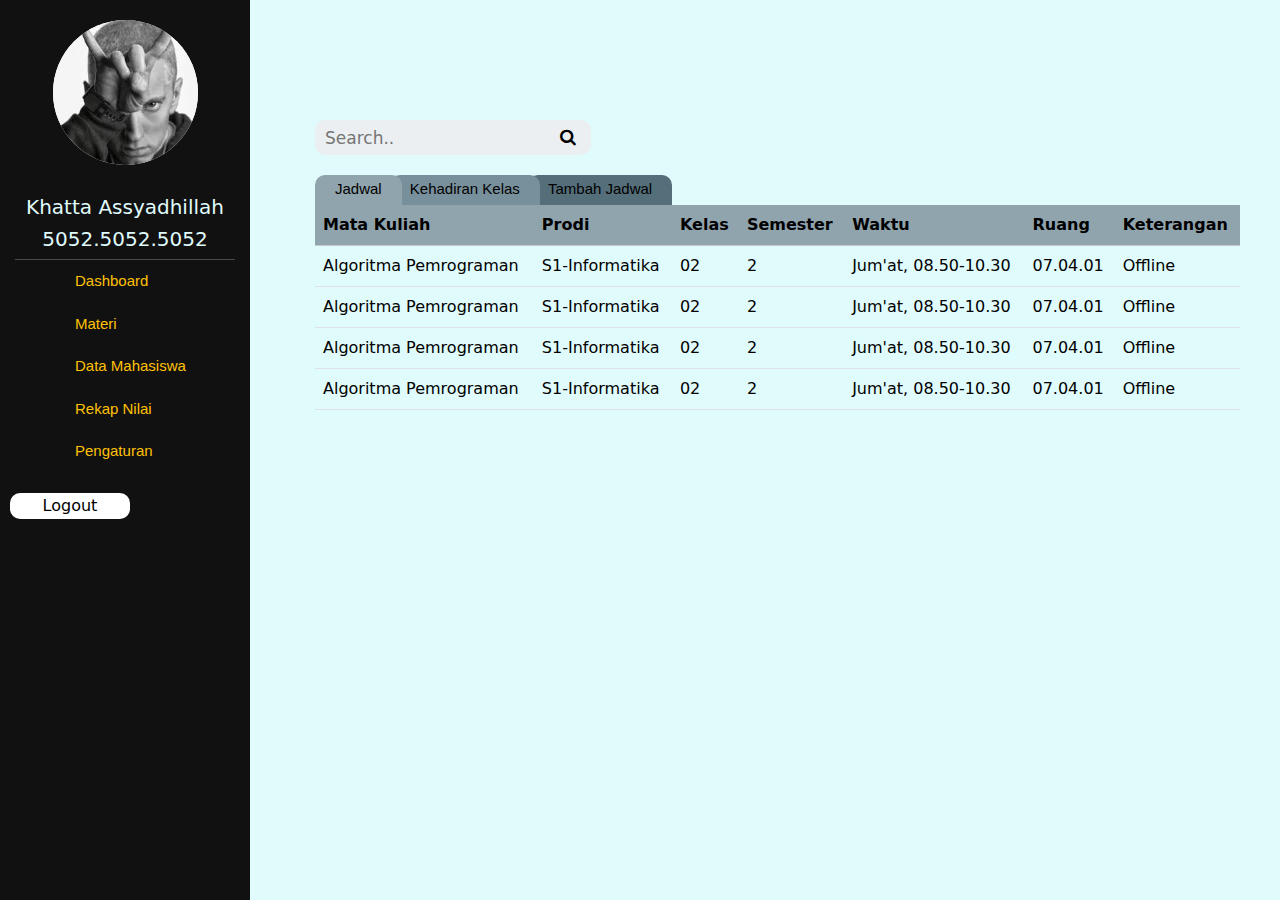
<file: dashboard/index.html>
<!DOCTYPE html>
<html lang="en">
  <head>
    <meta charset="UTF-8" />
    <meta name="viewport" content="width=device-width, initial-scale=1.0" />
    <title>dashboard</title>
    <link rel="stylesheet" href="style.css" />
    <link
      href="https://cdn.jsdelivr.net/npm/bootstrap@5.3.3/dist/css/bootstrap.min.css"
      rel="stylesheet"
      integrity="sha384-QWTKZyjpPEjISv5WaRU9OFeRpok6YctnYmDr5pNlyT2bRjXh0JMhjY6hW+ALEwIH"
      crossorigin="anonymous"
    />
    <link
      rel="stylesheet"
      href="https://cdnjs.cloudflare.com/ajax/libs/font-awesome/4.7.0/css/font-awesome.min.css"
    />
  </head>
  <body>
    <!-- Side navigation -->
    <div class="sidenav">
      <div class="logo">
        <img src="eminem.jpeg" alt="" class="avatar" />
      </div>

      <h5>Khatta Assyadhillah</h5>
      <h5>5052.5052.5052</h5>

      <hr style="width: 220px; color: aliceblue; margin: auto" />
      <div class="section">
        <a href="..\dashboard\index.html">Dashboard</a>
        <a href="#">Materi</a>
        <a href="#">Data Mahasiswa</a>
        <a href="..\rekap\index.html">Rekap Nilai</a>
        <a href="#">Pengaturan</a>
      </div>

      <a href="..\login\index.html"><button>Logout</button></a>
    </div>

    <!-- Page content -->
    <div class="main">
      <form class="searchbar" action="action_page.php">
        <input type="text" placeholder="Search.." name="search" />
        <button type="submit"><i class="fa fa-search"></i></button>
      </form>
      <div class="option">
        <a href="" class="jadwal">Jadwal</a>
        <a href="" class="kehadiran">Kehadiran Kelas</a>
        <a href="..\tambah data\index.html" class="tambah">Tambah Jadwal</a>
      </div>

      <div class="jadwal">
        <div>
          <table class="table">
            <thead>
              <tr class="table-light">
                <th>Mata Kuliah</th>
                <th>Prodi</th>
                <th>Kelas</th>
                <th>Semester</th>
                <th>Waktu</th>
                <th>Ruang</th>
                <th>Keterangan</th>
              </tr>
            </thead>
            <tbody>
              <tr>
                <td>Algoritma Pemrograman</td>
                <td>S1-Informatika</td>
                <td>02</td>
                <td>2</td>
                <td>Jum'at, 08.50-10.30</td>
                <td>07.04.01</td>
                <td>Offline</td>
              </tr>
              <tr>
                <td>Algoritma Pemrograman</td>
                <td>S1-Informatika</td>
                <td>02</td>
                <td>2</td>
                <td>Jum'at, 08.50-10.30</td>
                <td>07.04.01</td>
                <td>Offline</td>
              </tr>
              <tr>
                <td>Algoritma Pemrograman</td>
                <td>S1-Informatika</td>
                <td>02</td>
                <td>2</td>
                <td>Jum'at, 08.50-10.30</td>
                <td>07.04.01</td>
                <td>Offline</td>
              </tr>
              <tr>
                <td>Algoritma Pemrograman</td>
                <td>S1-Informatika</td>
                <td>02</td>
                <td>2</td>
                <td>Jum'at, 08.50-10.30</td>
                <td>07.04.01</td>
                <td>Offline</td>
              </tr>
            </tbody>
          </table>
        </div>
      </div>
    </div>
  </body>
</html>
</file>
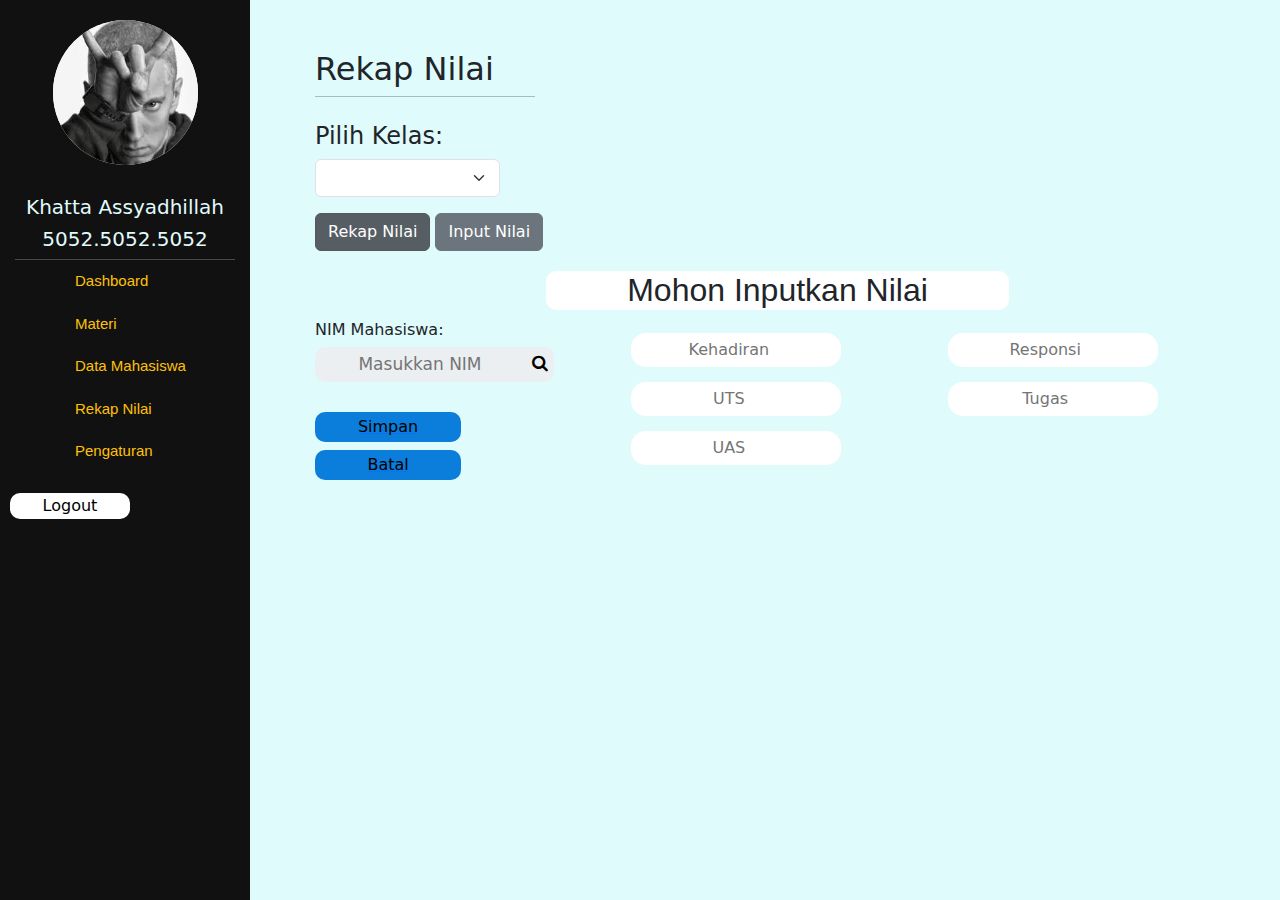
<file: input nilai/index.html>
<!DOCTYPE html>
<html lang="en">
  <head>
    <meta charset="UTF-8" />
    <meta name="viewport" content="width=device-width, initial-scale=1.0" />
    <title>Rekap Nilai</title>
    <link rel="stylesheet" href="style.css" />
    <link
      href="https://cdn.jsdelivr.net/npm/bootstrap@5.3.3/dist/css/bootstrap.min.css"
      rel="stylesheet"
      integrity="sha384-QWTKZyjpPEjISv5WaRU9OFeRpok6YctnYmDr5pNlyT2bRjXh0JMhjY6hW+ALEwIH"
      crossorigin="anonymous"
    />
    <link
      rel="stylesheet"
      href="https://cdnjs.cloudflare.com/ajax/libs/font-awesome/4.7.0/css/font-awesome.min.css"
    />
  </head>
  <body>
    <!-- Side navigation -->
    <div class="sidenav">
      <div class="logo">
        <img src="eminem.jpeg" alt="" class="avatar" />
      </div>

      <h5>Khatta Assyadhillah</h5>
      <h5>5052.5052.5052</h5>

      <hr style="width: 220px; color: aliceblue; margin: auto" />
      <div class="section">
        <a href="..\dashboard\index.html">Dashboard</a>
        <a href="#">Materi</a>
        <a href="#">Data Mahasiswa</a>
        <a href="..\rekap\index.html">Rekap Nilai</a>
        <a href="#">Pengaturan</a>
      </div>

      <a href="..\login\index.html"><button>Logout</button></a>
    </div>

    <!-- Page content -->
    <div class="main">
      <h2>Rekap Nilai</h2>
      <hr
        style="width: 220px; height: 10px; color: rgb(0, 0, 0); margin-top: 0"
      />

      <div>
        <label for=""><h4>Pilih Kelas:</h4></label>
        <select
          class="form-select form-select-md mb-3"
          aria-label="Large select example"
          style="width: 20%"
        >
          <option selected></option>
          <option value="1">D3TI-01</option>
          <option value="1">D3TI-02</option>
          <option value="1">D3TI-03</option>
        </select>

        <a href="..\rekap\index.html" style="text-decoration: none">
          <button
            type="button"
            class="btn btn-secondary active"
            style="width: auto"
          >
            Rekap Nilai
          </button>
        </a>
        <a href="..\input nilai\index.html" style="text-decoration: none">
          <button type="button" class="btn btn-secondary" style="width: auto">
            Input Nilai
          </button>
        </a>
        <div class="title">
          <h2>Mohon Inputkan Nilai</h2>
        </div>
        <div class="row">
          <div class="col-4">
            NIM Mahasiswa:
            <form class="searchbar" action="action_page.php">
              <input type="text" placeholder="Masukkan NIM" name="search" />
              <button type="submit"><i class="fa fa-search"></i></button>
            </form>
            <div class="save">
              <div>
                <a href=""><h6>Simpan</h6></a>
              </div>
              <div>
                <a href=""><h6>Batal</h6></a>
              </div>
            </div>
          </div>
          <div class="col-8">
            <div class="row">
              <div class="col-6">
                <input type="number" placeholder="Kehadiran" style="margin-top: 15px;" />
                <input type="number" placeholder="UTS" style="margin-top: 15px;"/>
                <input type="number" placeholder="UAS" style="margin-top: 15px;"/>
              </div>
              <div class="col-6">
                <input type="number" placeholder="Responsi" style="margin-top: 15px;" />
                <input type="number" placeholder="Tugas" style="margin-top: 15px;"/>
              </div>
            </div>
          </div>
        </div>
      </div>
    </div>
  </body>
</html>
</file>
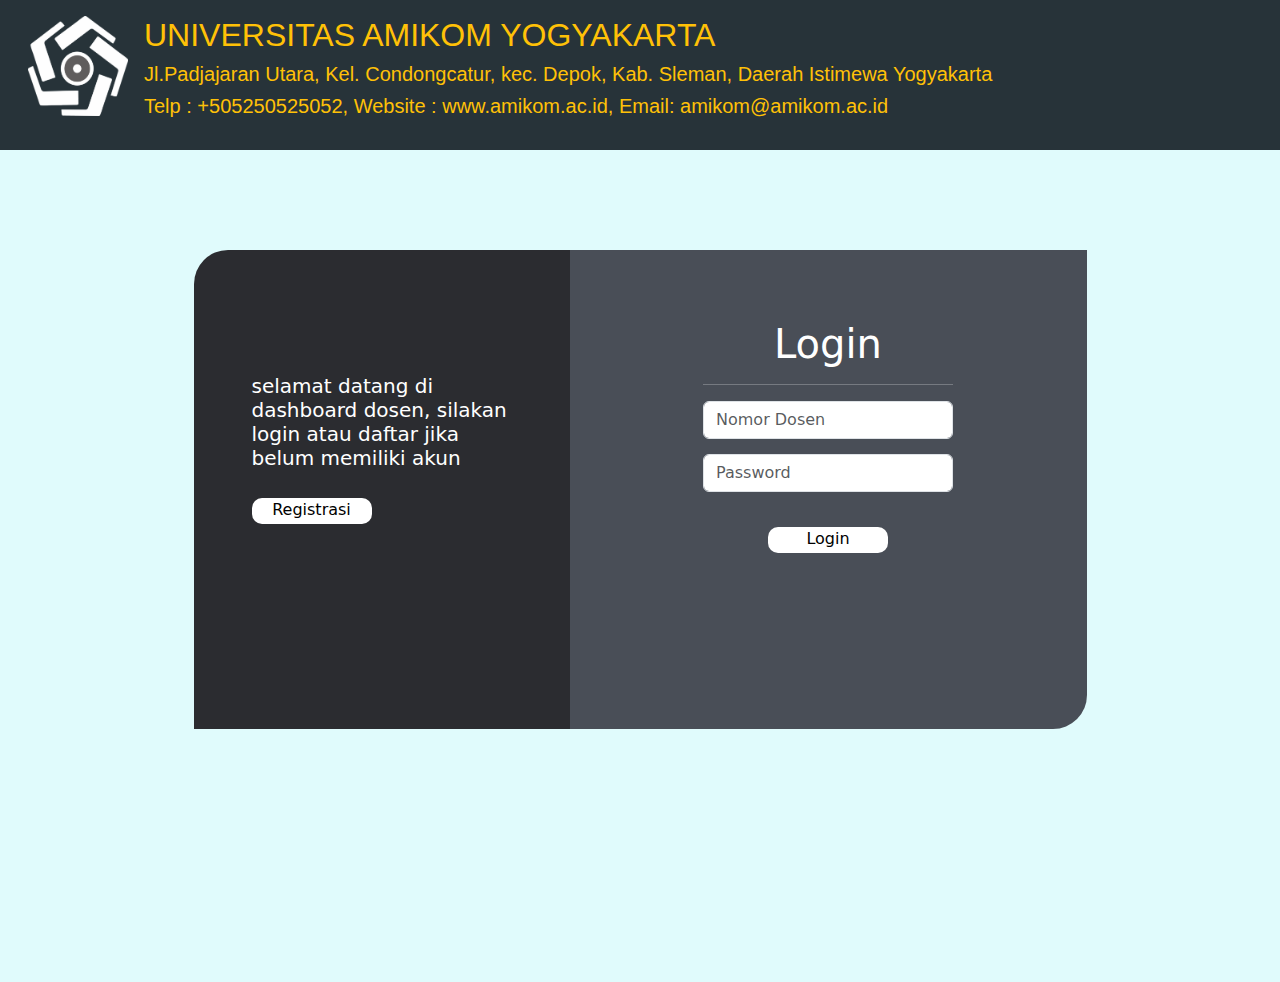
<file: login/index.html>
<!DOCTYPE html>
<html lang="en">
  <head>
    <meta charset="UTF-8" />
    <meta name="viewport" content="width=device-width, initial-scale=1.0" />
    <title>Slidepage</title>
    <link
      href="https://cdn.jsdelivr.net/npm/bootstrap@5.3.3/dist/css/bootstrap.min.css"
      rel="stylesheet"
      integrity="sha384-QWTKZyjpPEjISv5WaRU9OFeRpok6YctnYmDr5pNlyT2bRjXh0JMhjY6hW+ALEwIH"
      crossorigin="anonymous"
    />
    <link rel="stylesheet" href="style.css" />
  </head>
  <body>
    <div class="header">
      <div class="container-fluid d-flex">
        <div class="p-3">
          <img src="AmkPutih.png" height="100" width="100" />
        </div>
        <div class="headertext">
          <div class="title mt-3 text-align">
            <h2>UNIVERSITAS AMIKOM YOGYAKARTA</h2>
            <h5>
              Jl.Padjajaran Utara, Kel. Condongcatur, kec. Depok, Kab. Sleman,
              Daerah Istimewa Yogyakarta
            </h5>
            <h5>
              Telp : +505250525052, Website : www.amikom.ac.id, Email:
              amikom@amikom.ac.id
            </h5>
            <br />
          </div>
        </div>
      </div>
    </div>
    <div class="form">
      <div class="kiri">
        <div class="kirimain">
          <h5>
            selamat datang di dashboard dosen, silakan login atau daftar jika
            belum memiliki akun
          </h5>
          <a href="..\register\index.html">Registrasi</a>
        </div>
      </div>
      <div class="kanan">
        <div class="kananmain">
          <h1>Login</h1>
          <hr />
          <input
            type="Nomor Dosen"
            class="form-control"
            id="Nomor Dosen"
            placeholder="Nomor Dosen"
            name="Nomor Dosen"
          />
          <input
            type="password"
            class="form-control"
            id="pwd"
            placeholder="Password"
            name="pswd"
          />
          <a href="..\dashboard\index.html">Login</a>
        </div>
      </div>
    </div>
  </body>
</html>
</file>
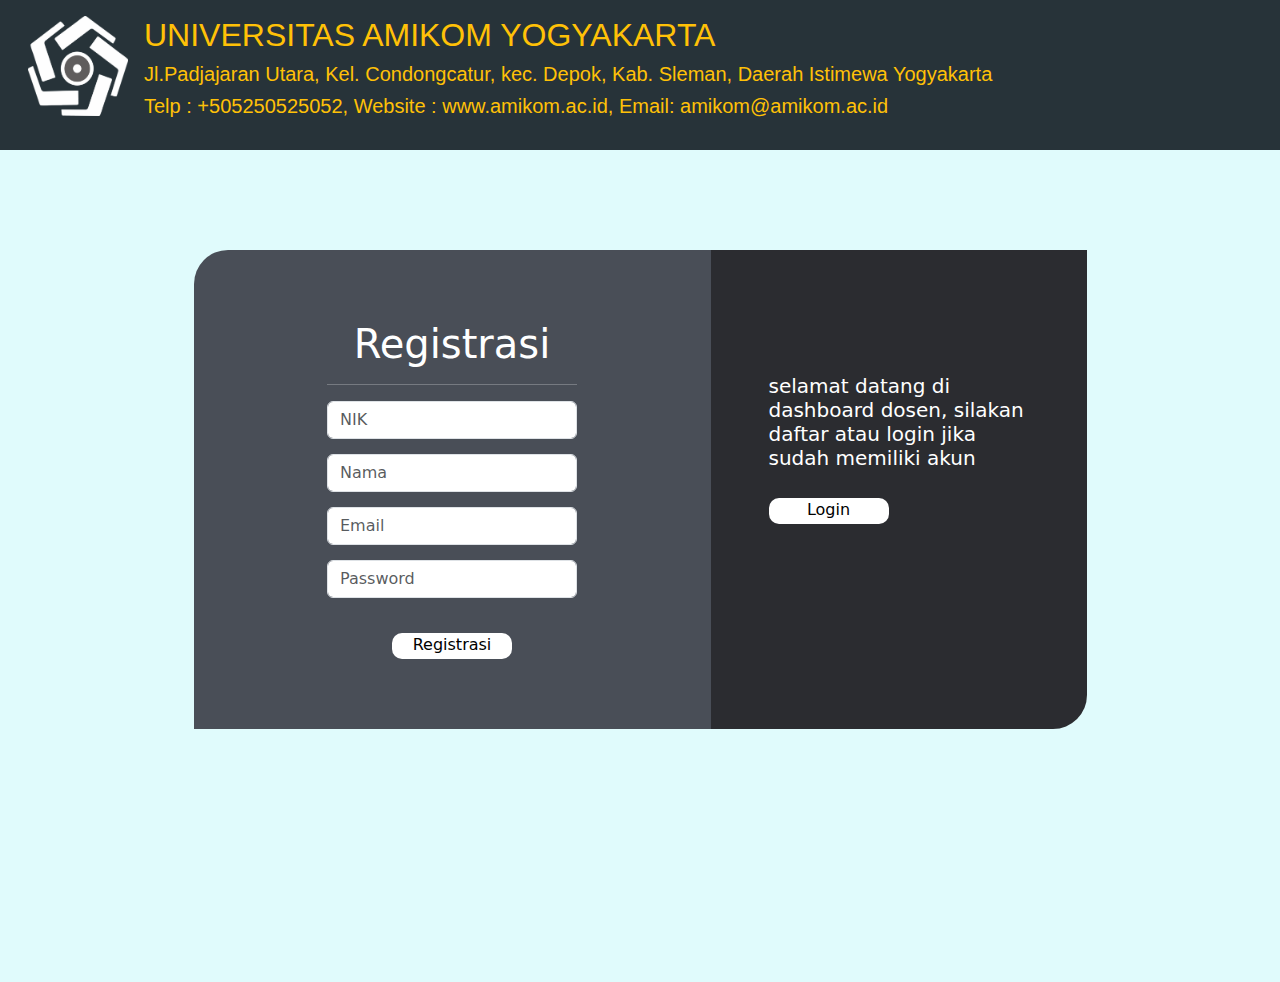
<file: register/index.html>
<!DOCTYPE html>
<html lang="en">
  <head>
    <meta charset="UTF-8" />
    <meta name="viewport" content="width=device-width, initial-scale=1.0" />
    <title>Slidepage</title>
    <link
      href="https://cdn.jsdelivr.net/npm/bootstrap@5.3.3/dist/css/bootstrap.min.css"
      rel="stylesheet"
      integrity="sha384-QWTKZyjpPEjISv5WaRU9OFeRpok6YctnYmDr5pNlyT2bRjXh0JMhjY6hW+ALEwIH"
      crossorigin="anonymous"
    />
    <link rel="stylesheet" href="style.css" />
  </head>
  <body>
    <div class="header">
      <div class="container-fluid d-flex">
        <div class="p-3">
          <img src="AmkPutih.png" height="100" width="100" />
        </div>
        <div class="headertext">
          <div class="title mt-3 text-align">
            <h2>UNIVERSITAS AMIKOM YOGYAKARTA</h2>
            <h5>
              Jl.Padjajaran Utara, Kel. Condongcatur, kec. Depok, Kab. Sleman,
              Daerah Istimewa Yogyakarta
            </h5>
            <h5>
              Telp : +505250525052, Website : www.amikom.ac.id, Email:
              amikom@amikom.ac.id
            </h5>
            <br />
          </div>
        </div>
      </div>
    </div>
    <div class="form">
      <div class="kiri">
        <div class="kirimain">
          <h1>Registrasi</h1>
          <hr />
          <input
            type="NIK"
            class="form-control"
            id="NIK"
            placeholder="NIK"
            name="NIK"
          />
          <input
            type="Nama"
            class="form-control"
            id="Nama"
            placeholder="Nama"
            name="Nama"
          />
          <input
            type="email"
            class="form-control"
            id="Email"
            placeholder="Email"
            name="Email"
          />
          <input
            type="password"
            class="form-control"
            id="pwd"
            placeholder="Password"
            name="pswd"
          />
          <a href="..\login\index.html">Registrasi</a>
        </div>
      </div>
      <div class="kanan">
        <div class="kananmain">
          <h5>
            selamat datang di dashboard dosen, silakan daftar atau login jika
            sudah memiliki akun
          </h5>
          <a href="..\login\index.html">Login</a>
        </div>
      </div>
    </div>
  </body>
</html>
</file>
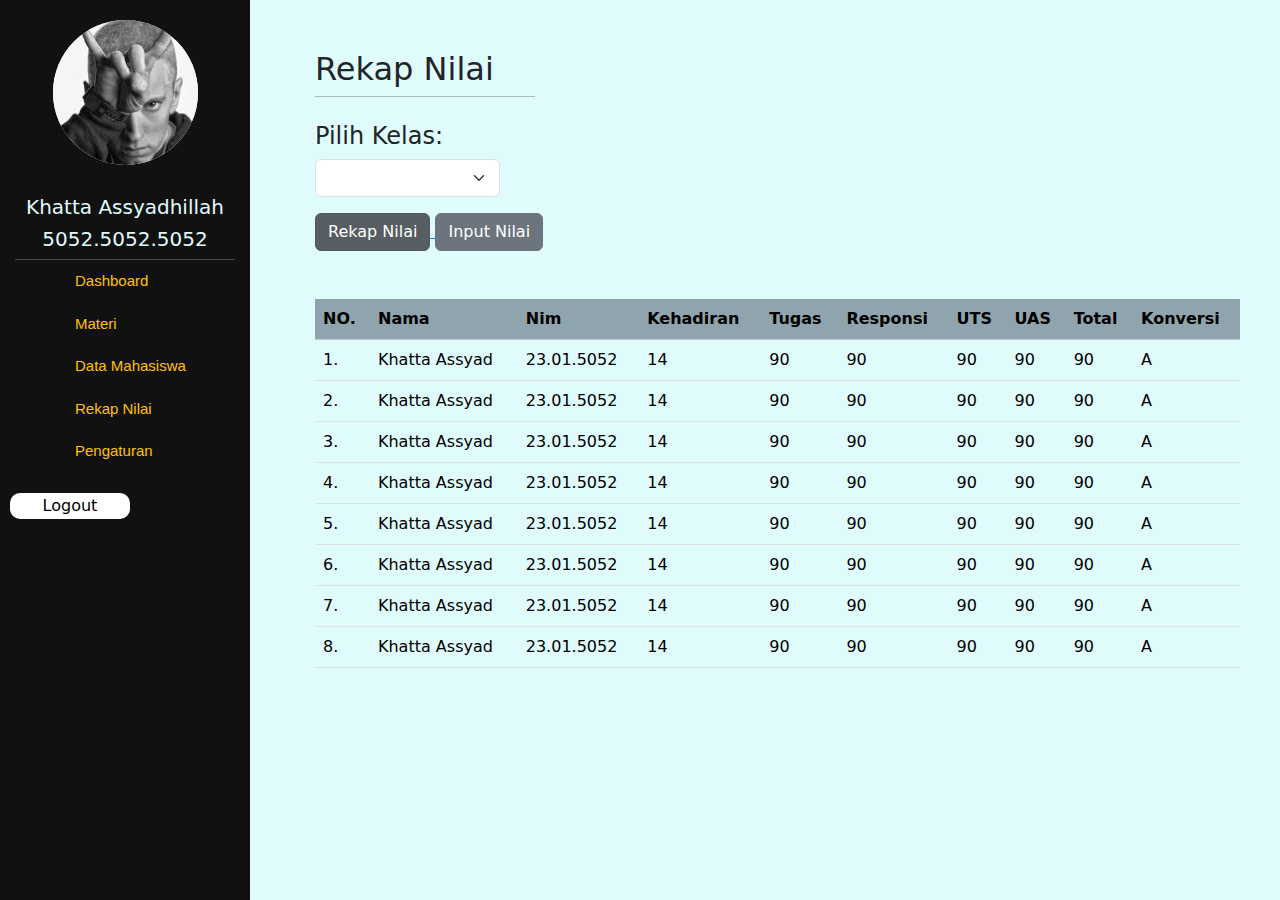
<file: rekap/index.html>
<!DOCTYPE html>
<html lang="en">
  <head>
    <meta charset="UTF-8" />
    <meta name="viewport" content="width=device-width, initial-scale=1.0" />
    <title>Rekap Nilai</title>
    <link rel="stylesheet" href="style.css" />
    <link
      href="https://cdn.jsdelivr.net/npm/bootstrap@5.3.3/dist/css/bootstrap.min.css"
      rel="stylesheet"
      integrity="sha384-QWTKZyjpPEjISv5WaRU9OFeRpok6YctnYmDr5pNlyT2bRjXh0JMhjY6hW+ALEwIH"
      crossorigin="anonymous"
    />
    <link
      rel="stylesheet"
      href="https://cdnjs.cloudflare.com/ajax/libs/font-awesome/4.7.0/css/font-awesome.min.css"
    />
  </head>
  <body>
    <!-- Side navigation -->
    <div class="sidenav">
      <div class="logo">
        <img src="eminem.jpeg" alt="" class="avatar" />
      </div>

      <h5>Khatta Assyadhillah</h5>
      <h5>5052.5052.5052</h5>

      <hr style="width: 220px; color: aliceblue; margin: auto" />
      <div class="section">
        <a href="..\dashboard\index.html">Dashboard</a>
        <a href="#">Materi</a>
        <a href="#">Data Mahasiswa</a>
        <a href="..\rekap\index.html">Rekap Nilai</a>
        <a href="#">Pengaturan</a>
      </div>

      <a href="..\login\index.html"><button>Logout</button></a>
    </div>

    <!-- Page content -->
    <div class="main">
      <h2>Rekap Nilai</h2>
      <hr
        style="width: 220px; height: 10px; color: rgb(0, 0, 0); margin-top: 0"
      />

      <div>
        <label for=""><h4>Pilih Kelas:</h4></label>
        <select
          class="form-select form-select-md mb-3"
          aria-label="Large select example"
          style="width: 20%"
        >
          <option selected></option>
          <option value="1">D3TI-01</option>
          <option value="1">D3TI-02</option>
          <option value="1">D3TI-03</option>
        </select>
        <a href="..\rekap\index.html">
          <button
          type="button"
          class="btn btn-secondary active"
          style="width: auto"
        >
          Rekap Nilai
        </button>
        </a>
        <a href="..\input nilai\index.html">
          <button type="button" class="btn btn-secondary" style="width: auto">
            Input Nilai
          </button>
        </a>
        
      </div>

      <div class="mt-5">
        <div>
          <table class="table">
            <thead>
              <tr class="table-light">
                <th>NO.</th>
                <th>Nama</th>
                <th>Nim</th>
                <th>Kehadiran</th>
                <th>Tugas</th>
                <th>Responsi</th>
                <th>UTS</th>
                <th>UAS</th>
                <th>Total</th>
                <th>Konversi</th>
              </tr>
            </thead>
            <tbody>
              <tr>
                <td>1.</td>
                <td>Khatta Assyad</td>
                <td>23.01.5052</td>
                <td>14</td>
                <td>90</td>
                <td>90</td>
                <td>90</td>
                <td>90</td>
                <td>90</td>
                <td>A</td>
              </tr>
              <tr>
                <td>2.</td>
                <td>Khatta Assyad</td>
                <td>23.01.5052</td>
                <td>14</td>
                <td>90</td>
                <td>90</td>
                <td>90</td>
                <td>90</td>
                <td>90</td>
                <td>A</td>
              </tr>
              <tr>
                <td>3.</td>
                <td>Khatta Assyad</td>
                <td>23.01.5052</td>
                <td>14</td>
                <td>90</td>
                <td>90</td>
                <td>90</td>
                <td>90</td>
                <td>90</td>
                <td>A</td>
              </tr>
              <tr>
                <td>4.</td>
                <td>Khatta Assyad</td>
                <td>23.01.5052</td>
                <td>14</td>
                <td>90</td>
                <td>90</td>
                <td>90</td>
                <td>90</td>
                <td>90</td>
                <td>A</td>
              </tr>
              <tr>
                <td>5.</td>
                <td>Khatta Assyad</td>
                <td>23.01.5052</td>
                <td>14</td>
                <td>90</td>
                <td>90</td>
                <td>90</td>
                <td>90</td>
                <td>90</td>
                <td>A</td>
              </tr>
              <tr>
                <td>6.</td>
                <td>Khatta Assyad</td>
                <td>23.01.5052</td>
                <td>14</td>
                <td>90</td>
                <td>90</td>
                <td>90</td>
                <td>90</td>
                <td>90</td>
                <td>A</td>
              </tr>
              <tr>
                <td>7.</td>
                <td>Khatta Assyad</td>
                <td>23.01.5052</td>
                <td>14</td>
                <td>90</td>
                <td>90</td>
                <td>90</td>
                <td>90</td>
                <td>90</td>
                <td>A</td>
              </tr>
              <tr>
                <td>8.</td>
                <td>Khatta Assyad</td>
                <td>23.01.5052</td>
                <td>14</td>
                <td>90</td>
                <td>90</td>
                <td>90</td>
                <td>90</td>
                <td>90</td>
                <td>A</td>
              </tr>
            </tbody>
          </table>
        </div>
      </div>
    </div>
  </body>
</html>
</file>
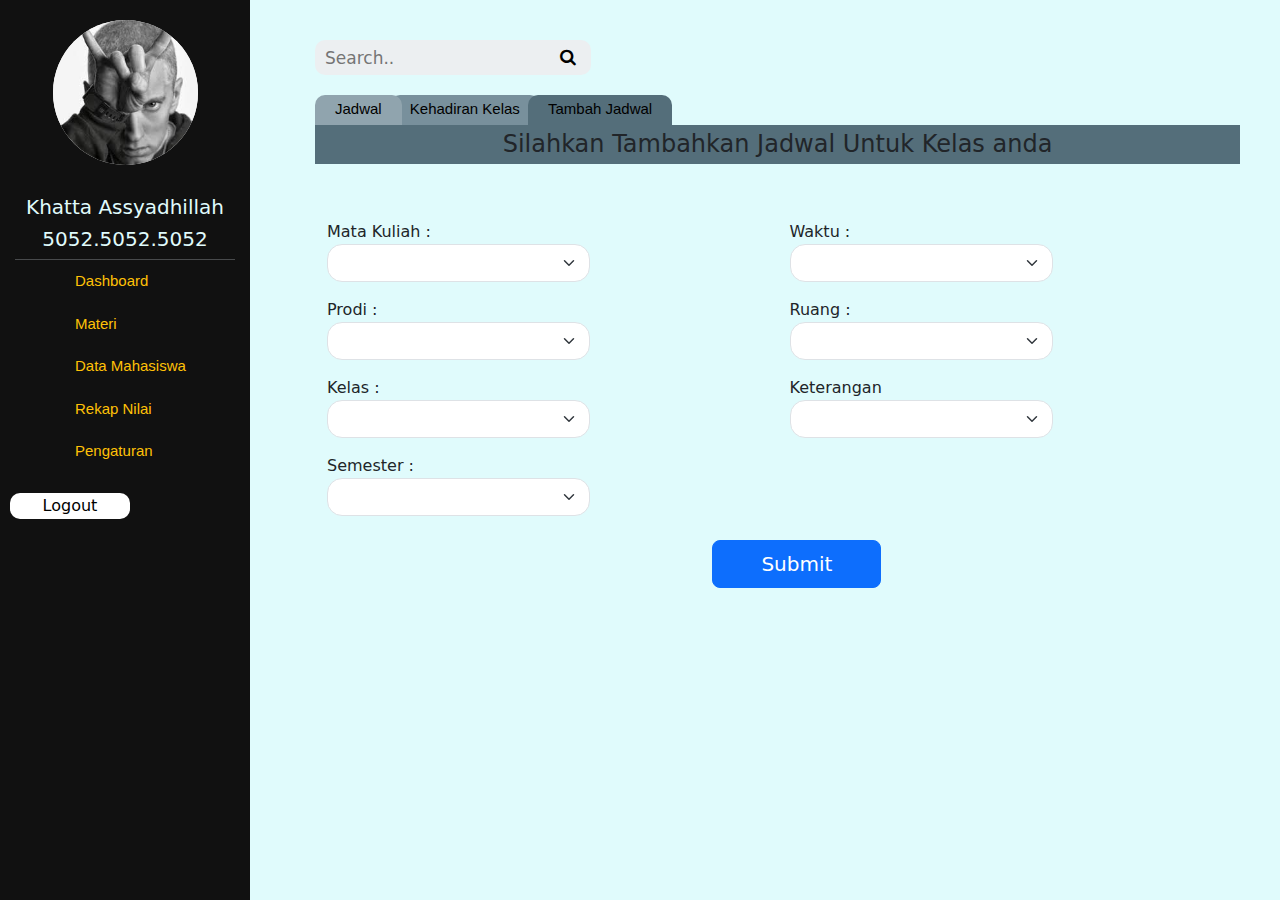
<file: tambah data/index.html>
<!DOCTYPE html>
<html lang="en">
  <head>
    <meta charset="UTF-8" />
    <meta name="viewport" content="width=device-width, initial-scale=1.0" />
    <title>Tambah data</title>
    <link rel="stylesheet" href="style.css" />
    <link
      href="https://cdn.jsdelivr.net/npm/bootstrap@5.3.3/dist/css/bootstrap.min.css"
      rel="stylesheet"
      integrity="sha384-QWTKZyjpPEjISv5WaRU9OFeRpok6YctnYmDr5pNlyT2bRjXh0JMhjY6hW+ALEwIH"
      crossorigin="anonymous"
    />
    <link
      rel="stylesheet"
      href="https://cdnjs.cloudflare.com/ajax/libs/font-awesome/4.7.0/css/font-awesome.min.css"
    />
  </head>
  <body>
    <!-- Side navigation -->
    <div class="sidenav">
      <div class="logo">
        <img src="eminem.jpeg" alt="" class="avatar" />
      </div>

      <h5>Khatta Assyadhillah</h5>
      <h5>5052.5052.5052</h5>

      <hr style="width: 220px; color: aliceblue; margin: auto" />
      <div class="section">
        <a href="..\dashboard\index.html">Dashboard</a>
        <a href="#">Materi</a>
        <a href="#">Data Mahasiswa</a>
        <a href="..\rekap\index.html">Rekap Nilai</a>
        <a href="#">Pengaturan</a>
      </div>

      <a href="..\login\index.html"><button>Logout</button></a>
    </div>
    <!-- Page Content -->
    <div class="main">
      <form class="searchbar" action="action_page.php">
        <input type="text" placeholder="Search.." name="search" />
        <button type="submit"><i class="fa fa-search"></i></button>
      </form>
      <div class="option">
        <a href="..\dashboard\index.html" class="jadwal">Jadwal</a>
        <a href="" class="kehadiran">Kehadiran Kelas</a>
        <a href="..\tambah data\index.html" class="tambah">Tambah Jadwal</a>
      </div>
      <h4>Silahkan Tambahkan Jadwal Untuk Kelas anda</h4>
        <form class="container gap-5 mt-5" action="">
          <div class="row">
            <div class="col-6">
              <div>
                <label for="">Mata Kuliah :</label>
                <select
                  class="form-select form-select-md mb-3"
                  aria-label="Large select example"
                >
                  <option selected></option>
                  <option value="1">Pemrograman Web</option>
                  <option value="2">Keamanan Data dan Informasi</option>
                  <option value="3">Statistika</option>
                </select>
              </div>
              <div>
                <label for="">Prodi :</label>
                <select
                  class="form-select form-select-md mb-3"
                  aria-label="Large select example"
                >
                  <option selected></option>
                  <option value="1">Teknik Informatika</option>
                  <option value="2">Ilmu Komunikasi</option>
                  <option value="3">Sistem Informasi</option>
                </select>
              </div>
              <div>
                <label for="">Kelas :</label>
                <select
                  class="form-select form-select-md mb-3"
                  aria-label="Large select example"
                >
                  <option selected></option>
                  <option value="1">01</option>
                  <option value="2">02</option>
                  <option value="3">03</option>
                </select>
              </div>
              <div>
                <label for="">Semester :</label>
                <select
                  class="form-select form-select-md mb-3"
                  aria-label="Large select example"
                >
                  <option selected></option>
                  <option value="1">2</option>
                  <option value="2">4</option>
                  <option value="3">6</option>
                </select>
              </div>
            </div>

            <div class="col-6">
              <div>
                <label for="">Waktu :</label>
                <select
                  class="form-select form-select-md mb-3"
                  aria-label="Large select example"
                >
                  <option selected></option>
                  <option value="1">08.50</option>
                  <option value="2">07.00</option>
                  <option value="3">15.30</option>
                </select>
              </div>
              <div>
                <label for="">Ruang :</label>
                <select
                  class="form-select form-select-md mb-3"
                  aria-label="Large select example"
                >
                  <option selected></option>
                  <option value="1">5.3.1</option>
                  <option value="2">7.4.1</option>
                  <option value="3">5.3.2</option>
                </select>
              </div>
              <div>
                <label for="">Keterangan </label>
                <select
                  class="form-select form-select-md mb-3"
                  aria-label="Large select example"
                >
                  <option selected></option>
                  <option value="1">Offline</option>
                  <option value="2">Online</option>
                  <option value="3">Offline</option>
                </select>
              </div>
            </div>
          </div>
          <div class="row">
            <div class="col-2 mx-auto">
              <button type="button" class="btn btn-primary btn-lg px-5 mt-2">Submit</button>
            </div>
          </div>
        </form>
      </div>
    </div>
    <!-- Bootstrap JS -->
    <script src="https://code.jquery.com/jquery-3.6.0.min.js"></script>
    <script src="https://cdn.jsdelivr.net/npm/bootstrap@5.3.0-alpha1/dist/js/bootstrap.bundle.min.js"></script>
  </body>
</html>
  </body>
</html>
</file>
<file: dashboard/style.css>
* {
  box-sizing: border-box;
}
body {
  background-color: #e0fbfc !important;
}
.sidenav {
  height: 100%;
  width: 250px;
  position: fixed;
  z-index: 1;
  top: 0;
  left: 0;
  background-color: #111;
  overflow-x: hidden;
  padding-top: 20px;
}

.sidenav .section a {
  margin-left: 70px;
  padding: 10px 5px;
  text-decoration: none;
  font-family: sans-serif;
  font-size: 15px;
  color: #ffc107;
  display: block;
}

.sidenav .section a:hover {
  color: black;
  background: #e0fbfc;
  border-radius: 10px 0px 0px 10px;
}

.sidenav h5 {
  text-align: center;
  color: #e0fbfc;
}
.avatar {
  vertical-align: middle;
  width: 145px;
  height: 145px;
  border-radius: 50%;
}

.logo {
  margin: auto;
  margin-bottom: 30px;
  background-color: #ffffff;
  height: 145px;
  width: 145px;
  border-radius: 50%;
}
.sidenav button {
  background-color: white;
  margin-top: 20px;
  margin-left: 10px;
  width: 120px;
  border: 0px;
  border-radius: 10px;
}
.sidenav button:hover {
  color: white;
  background: red;
}
/* Main */
.main {
  display: grid;
  margin-top: 70px;
  margin-left: 305px;
  margin-right: 30px;
  padding: 0px 10px;
}

/*search  */
form.searchbar {
  margin-top: 50px;
}
form.searchbar input[type="text"] {
  border-radius: 10px 0px 0px 10px;
  padding: 10px;
  font-size: 17px;
  border: 0px;
  float: left;
  height: 35px;
  width: 230px;
  background: #eceff1;
}

/* Style the submit button */
form.searchbar button {
  float: left;
  height: 35px;
  width: 5%;
  background: #eceff1;
  color: black;
  text-align: center;
  font-size: 17px;
  border: 0px;
  border-radius: 0px 10px 10px 0px;
  border-left: none;
  cursor: pointer;
}

form.searchbar button:hover {
  background: #0b7dda;
}

/* Clear floats */
form.searchbar::after {
  content: "";
  clear: both;
  display: table;
}

/* pilihan */
.option {
  display: inline-block;
  margin-top: 20px;
  height: 30px;
  width: auto;
}
.option a {
  text-decoration: none;
  font-family: sans-serif;
  font-size: 15px;
  color: black;
}
.option .jadwal {
  position: relative;
  z-index: 1;
  border-radius: 10px 10px 0 0;
  padding: 3px 20px;
  height: 30px;
  display: inline-block;
  background-color: #90a4ae;
}
.option .kehadiran {
  position: relative;
  z-index: -2;
  border-radius: 10px 10px 0 0;
  margin-left: -17px;
  padding: 3px 20px;
  height: 30px;
  display: inline-block;
  background-color: #78909c;
}
.option .tambah {
  position: relative;
  z-index: -3;
  border-radius: 10px 10px 0 0;
  margin-left: -17px;
  padding: 3px 20px;
  height: 30px;
  display: inline-block;
  background-color: #546e7a;
}

/* tabel */
th {
  background-color: #90a4ae !important;
}
.table td {
  background-color: #e0fbfc !important;
}
</file>
<file: input nilai/style.css>
* {
  box-sizing: border-box;
}
body {
  background-color: #e0fbfc !important;
}
.sidenav {
  height: 100%;
  width: 250px;
  position: fixed;
  z-index: 1;
  top: 0;
  left: 0;
  background-color: #111;
  overflow-x: hidden;
  padding-top: 20px;
}

.sidenav .section a {
  margin-left: 70px;
  padding: 10px 5px;
  text-decoration: none;
  font-family: sans-serif;
  font-size: 15px;
  color: #ffc107;
  display: block;
}

.sidenav .section a:hover {
  color: black;
  background: #e0fbfc;
  border-radius: 10px 0px 0px 10px;
}

.sidenav h5 {
  text-align: center;
  color: #e0fbfc;
}
.avatar {
  vertical-align: middle;
  width: 145px;
  height: 145px;
  border-radius: 50%;
}

.logo {
  margin: auto;
  margin-bottom: 30px;
  background-color: #ffffff;
  height: 145px;
  width: 145px;
  border-radius: 50%;
}
.sidenav button {
  background-color: white;
  margin-top: 20px;
  margin-left: 10px;
  width: 120px;
  border: 0px;
  border-radius: 10px;
}
.sidenav button:hover {
  color: white;
  background: red;
}

/* Main */
.main {
  display: grid;
  margin-top: 50px;
  margin-left: 305px;
  margin-right: 30px;
  padding: 0px 10px;
}

.title {
  font-family: sans-serif;
  margin-top: 20px;
  margin-left: auto;
  margin-right: auto;
  width: 50%;
  text-align: center;
  background-color: white;
  border-radius: 10px;
}

/* searchbar */

form.searchbar {
  margin-top: 5px;
}
form.searchbar input[type="text"] {
  border-radius: 10px 0px 0px 10px;
  padding: 10px;
  font-size: 17px;
  border: 0px;
  float: left;
  height: 35px;
  width: 210px;
  background: #eceff1;
}

/* Style submit button */
form.searchbar button {
  float: left;
  height: 35px;
  width: 10%;
  background: #eceff1;
  color: black;
  text-align: center;
  font-size: 17px;
  border: 0px;
  border-radius: 0px 10px 10px 0px;
  border-left: none;
  cursor: pointer;
}

form.searchbar button:hover {
  background: #0b7dda;
}

/* Clear floats */
form.searchbar::after {
  content: "";
  clear: both;
  display: table;
}

.save{
  margin-top: 30px;
  justify-content: center;
}
.save h6 {
  border-radius: 10px;
  color: black;
  height: 30px;
  padding-top: 5px;
  text-decoration: none;
  background-color: #0b7dda;
  width: 50%;
  text-align: center;
}

/* inputan */
input {
  text-align: center;
  border: 0;
  padding: 5px;
  border-radius: 15px;
}
</file>
<file: login/style.css>
body {
  background-color: #e0fbfc;
  padding-bottom: 253px;
}
.header {
  top: 0;
  /* position: fixed; */
  background-color: #273339;
  width: 100%;
}
.headertext {
  color: #ffc107;
  font-family: sans-serif;
}
/* 8C8889 */
/* D9D9D9 */
.form {
  margin: auto;
  margin-top: 100px;
  /* background-color: #8c8889; */
  width: 893px;
  height: 479px;
  border-radius: 34px 0px;
  display: grid;
  grid-template-columns: 376px 517px;
}
.kanan {
  background-color: #494e57;
  border-radius: 0 0 34px 0;
}
.kiri {
  background-color: #2b2c30;
  border-radius: 34px 0 0 0;
}
.kananmain {
  text-align: center;
  color: white;
  position: relative;
  width: 250px;
  margin: auto;
  margin-top: 70px;
  height: auto;
}

input {
  margin-bottom: 15px;
}
.kirimain {
  color: white;
  width: 260px;
  margin: auto;
  margin-top: 124px;
  height: auto;
}

a {
  display: inline-block;
  text-align: center;
  margin-top: 20px;
  padding-bottom: 2px;
  width: 120px;
  border: 0px;
  border-radius: 10px;
  background-color: white;
  color: black;
  text-decoration: none;
}

a:hover {
  color: white;
  background: #007bff;
  border-radius: 10px;
}
</file>
<file: register/style.css>
body {
  background-color: #e0fbfc;
  padding-bottom: 253px;
}
.header {
  top: 0;
  /* position: fixed; */
  background-color: #273339;
  width: 100%;
}
.headertext {
  color: #ffc107;
  font-family: sans-serif;
}
/* 8C8889 */
/* D9D9D9 */
.form {
  margin: auto;
  margin-top: 100px;
  /* background-color: #8c8889; */
  width: 893px;
  height: 479px;
  border-radius: 34px 0px;
  display: grid;
  grid-template-columns: 517px 376px;
}
.kiri {
  background-color: #494e57;
  border-radius: 34px 0 0 0;
}
.kanan {
  background-color: #2b2c30;
  border-radius: 0 0 34px 0;
}
.kirimain {
  text-align: center;
  color: white;
  position: relative;
  width: 250px;
  margin: auto;
  margin-top: 70px;
  height: auto;
}

input {
  margin-bottom: 15px;
}
.kananmain {
  color: white;
  width: 260px;
  margin: auto;
  margin-top: 124px;
  height: auto;
}

a {
  display: inline-block;
  text-align: center;
  margin-top: 20px;
  padding-bottom: 2px;
  width: 120px;
  border: 0px;
  border-radius: 10px;
  background-color: white;
  color: black;
  text-decoration: none;
}

a:hover {
  color: white;
  background: #007bff;
  border-radius: 10px;
}
</file>
<file: rekap/style.css>
* {
  box-sizing: border-box;
}
body {
  background-color: #e0fbfc !important;
}
.sidenav {
  height: 100%;
  width: 250px;
  position: fixed;
  z-index: 1;
  top: 0;
  left: 0;
  background-color: #111;
  overflow-x: hidden;
  padding-top: 20px;
}

.sidenav .section a {
  margin-left: 70px;
  padding: 10px 5px;
  text-decoration: none;
  font-family: sans-serif;
  font-size: 15px;
  color: #ffc107;
  display: block;
}

.sidenav .section a:hover {
  color: black;
  background: #e0fbfc;
  border-radius: 10px 0px 0px 10px;
}

.sidenav h5 {
  text-align: center;
  color: #e0fbfc;
}
.avatar {
  vertical-align: middle;
  width: 145px;
  height: 145px;
  border-radius: 50%;
}

.logo {
  margin: auto;
  margin-bottom: 30px;
  background-color: #ffffff;
  height: 145px;
  width: 145px;
  border-radius: 50%;
}
.sidenav button {
  background-color: white;
  margin-top: 20px;
  margin-left: 10px;
  width: 120px;
  border: 0px;
  border-radius: 10px;
}
.sidenav button:hover {
  color: white;
  background: red;
}

/* Main */
.main {
  display: grid;
  margin-top: 50px;
  margin-left: 305px;
  margin-right: 30px;
  padding: 0px 10px;
}


/* Clear floats */
form.searchbar::after {
  content: "";
  clear: both;
  display: table;
}

/* tabel */

th {
  background-color: #90a4ae !important;
}
.table td {
  background-color: #e0fbfc !important;
}
</file>
<file: tambah data/style.css>
* {
  box-sizing: border-box;
}
body {
  background-color: #e0fbfc !important;
}
.sidenav {
  height: 100%;
  width: 250px;
  position: fixed;
  z-index: 1;
  top: 0;
  left: 0;
  background-color: #111;
  overflow-x: hidden;
  padding-top: 20px;
}

.sidenav .section a {
  margin-left: 70px;
  padding: 10px 5px;
  text-decoration: none;
  font-family: sans-serif;
  font-size: 15px;
  color: #ffc107;
  display: block;
}

.sidenav .section a:hover {
  color: black;
  background: #e0fbfc;
  border-radius: 10px 0px 0px 10px;
}

.sidenav h5 {
  text-align: center;
  color: #e0fbfc;
}
.avatar {
  vertical-align: middle;
  width: 145px;
  height: 145px;
  border-radius: 50%;
}

.logo {
  margin: auto;
  margin-bottom: 30px;
  background-color: #ffffff;
  height: 145px;
  width: 145px;
  border-radius: 50%;
}
.sidenav button {
  background-color: white;
  margin-top: 20px;
  margin-left: 10px;
  width: 120px;
  border: 0px;
  border-radius: 10px;
}
.sidenav button:hover {
  color: white;
  background: red;
}

/* Main */
.main {
  display: grid;
  margin-top: 20px;
  margin-left: 305px;
  margin-right: 30px;
  margin-bottom: 20px;
  padding: 0px 10px;
}

/*search  */
form.searchbar {
  margin-top: 20px;
}
form.searchbar input[type="text"] {
  border-radius: 10px 0px 0px 10px;
  padding: 10px;
  font-size: 17px;
  border: 0px;
  float: left;
  height: 35px;
  width: 230px;
  background: #eceff1;
}

/* Style the submit button */
form.searchbar button {
  float: left;
  height: 35px;
  width: 5%;
  background: #eceff1;
  color: black;
  text-align: center;
  font-size: 17px;
  border: 0px;
  border-radius: 0px 10px 10px 0px;
  border-left: none;
  cursor: pointer;
}

form.searchbar button:hover {
  background: #0b7dda;
}

/* Clear floats */
form.searchbar::after {
  content: "";
  clear: both;
  display: table;
}

/* pilihan */
.option {
  display: inline-block;
  margin-top: 20px;
  height: 30px;
  width: auto;
}
.option a {
  text-decoration: none;
  font-family: sans-serif;
  font-size: 15px;
  color: black;
}
.option .jadwal {
  position: relative;
  z-index: -1;
  border-radius: 10px 10px 0 0;
  padding: 3px 20px;
  height: 30px;
  display: inline-block;
  background-color: #90a4ae;
}
.option .kehadiran {
  position: relative;
  z-index: -2;
  border-radius: 10px 10px 0 0;
  margin-left: -17px;
  padding: 3px 20px;
  height: 30px;
  display: inline-block;
  background-color: #78909c;
}
.option .tambah {
  position: relative;
  z-index: 1;
  border-radius: 10px 10px 0 0;
  margin-left: -17px;
  padding: 3px 20px;
  height: 30px;
  display: inline-block;
  background-color: #546e7a;
}
h4 {
  background-color: #546e7a;
  text-align: center;
  padding: 5px;
}
select {
  border-radius: 15px !important;
  width: 60% !important;
}
</file>
